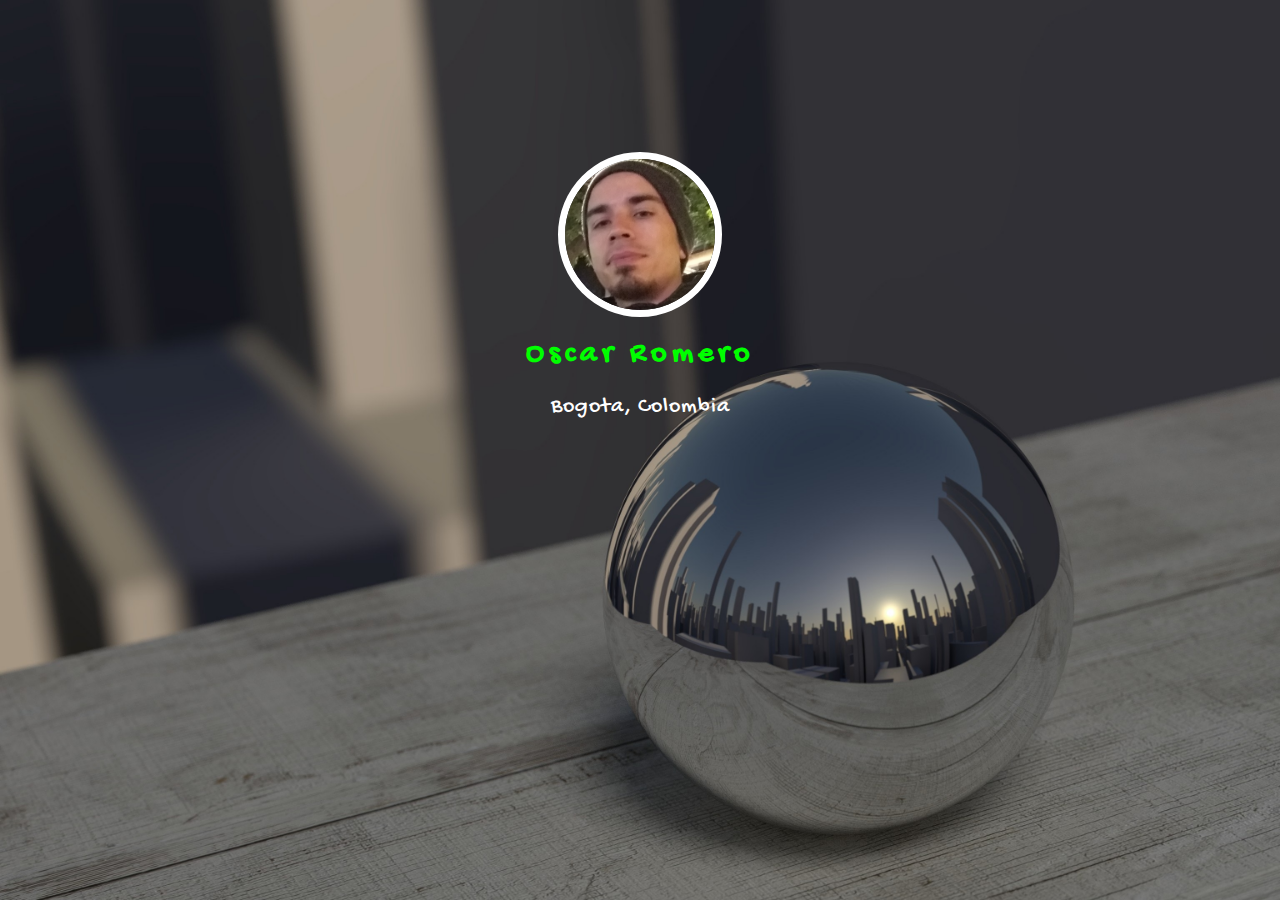
<file: index.html>
<!DOCTYPE html>
<html>
<!--<html lang="en">-->
<head>
	<meta charset="UTF-8">
	<title>introduce_Myself</title>
<link rel="stylesheet" href="design.css">
</head>
<body >

	<div class="photo">
		<img src="oscar.jpg" class="my"> 
	</div>
	<h1>Oscar Romero</h1>
	<p>Bogota, Colombia</p>
	

</body>
</html>
</file>
<file: design.css>
@import url('https://fonts.googleapis.com/css?family=Gochi+Hand&display=swap');
	 	h1{
	 		font-family: 'Gochi Hand', cursive;
			text-align: center;
			color: lime;
			letter-spacing: 5px;
			font-size:30px;
		
	 	   }

	 	p{
	 		font-family: 'Gochi Hand', cursive;
			text-align: center;
			color: white;
			letter-spacing: 1px;
			font-size: 22px;

	 	}	
	 	body{
	 		background: url("city.jpg") fixed center center ;
	 		background-size: cover;
	 		}
	 
	 	
	 	.my{
	 		width: 150px;
			border-radius: 100%;
			border: 7px solid white;
			margin-top: 12%;
			margin-left: auto;
			margin-right: auto;
			display: block;
	 	}
</file>
